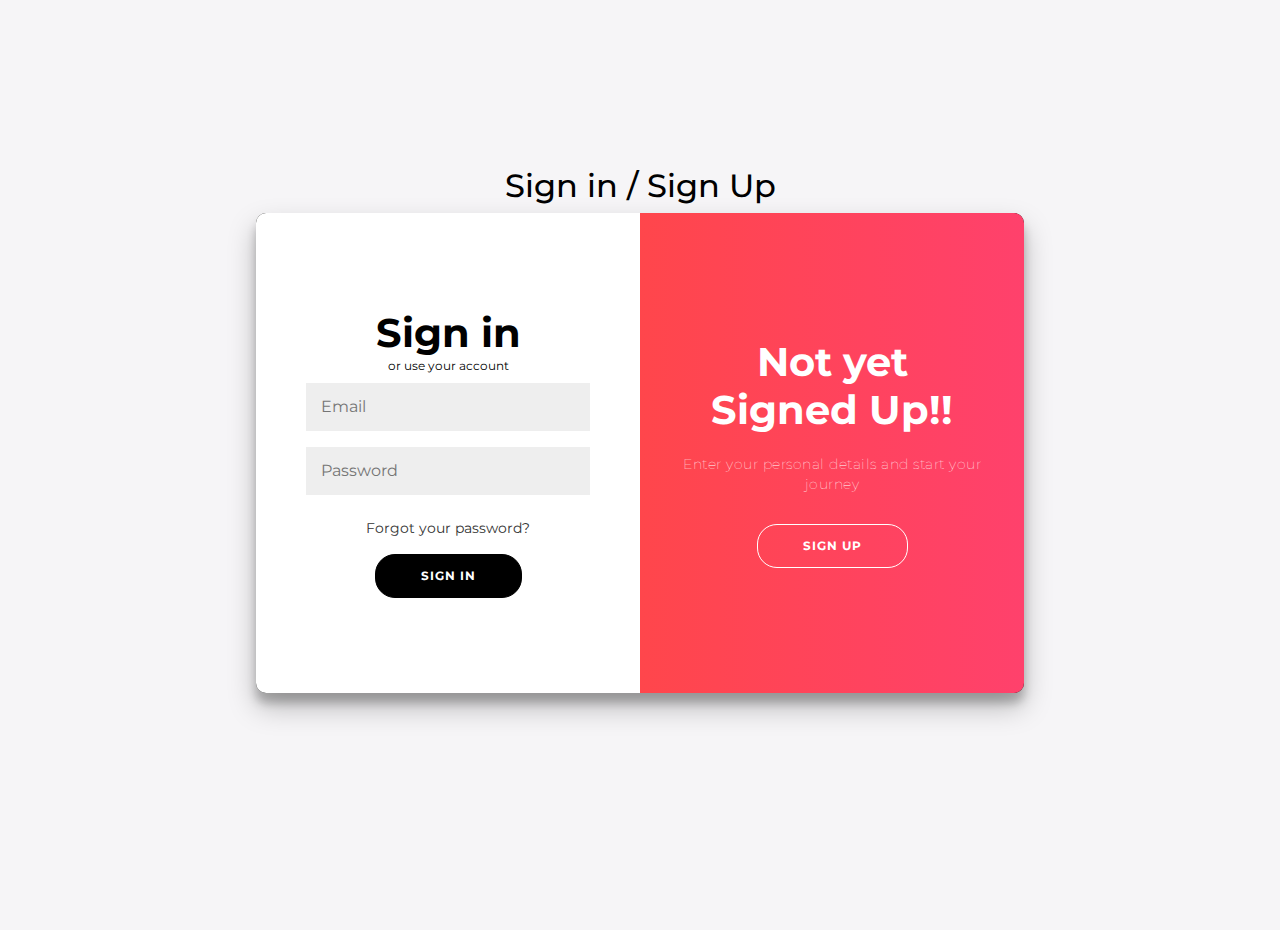
<file: login.html>
<!DOCTYPE html>
<html>

<head>
  <!-- Basic -->
  <meta charset="utf-8" />
  <meta http-equiv="X-UA-Compatible" content="IE=edge" />
  <!-- Mobile Metas -->
  <meta name="viewport" content="width=device-width, initial-scale=1, shrink-to-fit=no" />
  <!-- Site Metas -->
  <meta name="keywords" content="" />
  <meta name="description" content="" />
  <meta name="author" content="" />
  <link href="https://cdn.jsdelivr.net/npm/bootstrap@5.3.0-alpha1/dist/css/bootstrap.min.css" rel="stylesheet" integrity="sha384-GLhlTQ8iRABdZLl6O3oVMWSktQOp6b7In1Zl3/Jr59b6EGGoI1aFkw7cmDA6j6gD" crossorigin="anonymous">
  
  <title>Login</title>

  <!-- slider stylesheet -->
  <link rel="stylesheet" type="text/css"
    href="https://cdnjs.cloudflare.com/ajax/libs/OwlCarousel2/2.1.3/assets/owl.carousel.min.css" />

  <!-- bootstrap core css -->
  <link rel="stylesheet" type="text/css" href="css/bootstrap.css" />

  <!-- fonts style -->
  <link href="https://fonts.googleapis.com/css?family=Poppins:400,700&display=swap" rel="stylesheet" />
  <!-- Custom styles for this template -->
  <link href="css/style.css" rel="stylesheet" />
  <!-- responsive style -->
  <link href="css/responsive.css" rel="stylesheet" />
  <style>
    @import url('https://fonts.googleapis.com/css?family=Montserrat:400,800');

* {
box-sizing: border-box;
}

body {
background: #f6f5f7;
display: flex;
justify-content: center;
align-items: center;
flex-direction: column;
font-family: 'Montserrat', sans-serif;
height: 100vh;
margin: -20px 0 50px;
}

h1 {
font-weight: bold;
margin: 0;
}

h2 {
text-align: center;
}

p {
font-size: 14px;
font-weight: 100;
line-height: 20px;
letter-spacing: 0.5px;
margin: 20px 0 30px;
}

span {
font-size: 12px;
}

a {
color: #333;
font-size: 14px;
text-decoration: none;
margin: 15px 0;
}

button {
border-radius: 20px;
border: 1px solid black;
background-color: black;
color: #FFFFFF;
font-size: 12px;
font-weight: bold;
padding: 12px 45px;
letter-spacing: 1px;
text-transform: uppercase;
transition: transform 80ms ease-in;
}

button:active {
transform: scale(0.95);
}

button:focus {
outline: none;
}

button.ghost {
background-color: transparent;
border-color: #FFFFFF;
}

form {
background-color: #FFFFFF;
display: flex;
align-items: center;
justify-content: center;
flex-direction: column;
padding: 0 50px;
height: 100%;
text-align: center;
}

input {
background-color: #eee;
border: none;
padding: 12px 15px;
margin: 8px 0;
width: 100%;
}

.container {
background-color: black;
border-radius: 10px;
box-shadow: 0 14px 28px rgba(0,0,0,0.25), 
  0 10px 10px rgba(0,0,0,0.22);
position: relative;
overflow: hidden;
width: 768px;
max-width: 100%;
min-height: 480px;
}

.form-container {
position: absolute;
top: 0;
height: 100%;
transition: all 0.6s ease-in-out;
}

.sign-in-container {
left: 0;
width: 50%;
z-index: 2;
}

.container.right-panel-active .sign-in-container {
transform: translateX(100%);
}

.sign-up-container {
left: 0;
width: 50%;
opacity: 0;
z-index: 1;
}

.container.right-panel-active .sign-up-container {
transform: translateX(100%);
opacity: 1;
z-index: 5;
animation: show 0.6s;
}

@keyframes show {
0%, 49.99% {
opacity: 0;
z-index: 1;
}

50%, 100% {
opacity: 1;
z-index: 5;
}
}

.overlay-container {
position: absolute;
top: 0;
left: 50%;
width: 50%;
height: 100%;
overflow: hidden;
transition: transform 0.6s ease-in-out;
z-index: 100;
}

.container.right-panel-active .overlay-container{
transform: translateX(-100%);
}

.overlay {
background: #FF416C;
background: -webkit-linear-gradient(to right, #FF4B2B, #FF416C);
background: linear-gradient(to right, #FF4B2B, #FF416C);
background-repeat: no-repeat;
background-size: cover;
background-position: 0 0 ;
color: #FFFFFF;
position: relative;
left: -100%;
height: 100%;
width: 200%;
transform: translateX(0);
transition: transform 0.6s ease-in-out;
}

.container.right-panel-active .overlay {
transform: translateX(50%);
}

.overlay-panel {
position: absolute;
display: flex;
align-items: center;
justify-content: center;
flex-direction: column;
padding: 0 40px;
text-align: center;
top: 0;
height: 100%;
width: 50%;
transform: translateX(0);
transition: transform 0.6s ease-in-out;
}

.overlay-left {
transform: translateX(-20%);
}

.container.right-panel-active .overlay-left {
transform: translateX(0);
}

.overlay-right {
right: 0;
transform: translateX(0);
}

.container.right-panel-active .overlay-right {
transform: translateX(20%);
}

.social-container {
margin: 20px 0;
}

.social-container a {
border: 1px solid #DDDDDD;
border-radius: 50%;
display: inline-flex;
justify-content: center;
align-items: center;
margin: 0 5px;
height: 40px;
width: 40px;
}
</style>
</head>

<body>
  <h2>Sign in / Sign Up</h2>
<div class="container" id="container">
	<div class="form-container sign-up-container">
		<form name="myforms" action="index.html">
			<h1>Create Account</h1>
			<!-- <div class="social-container">
				<a href="#" class="social"><i class="fab fa-facebook-f"></i></a>
				<a href="#" class="social"><i class="fab fa-google-plus-g"></i></a>
				<a href="#" class="social"><i class="fab fa-linkedin-in"></i></a>
			</div> -->
			<span>or use your email for registration</span>
			<input type="text" placeholder="Name" id="name"/>
			<input type="email" placeholder="Email" id="userid"/>
			<input type="password" placeholder="Password" id="password"/>
            <button value="Login" onclick="validateform()">Sign Up</button>
		</form>
	</div>
	<div class="form-container sign-in-container">
		<form name="myforms1" action="index.html">
			<h1>Sign in</h1>
			<span>or use your account</span>
			<input type="email" placeholder="Email" id="user" />
			<input type="password" placeholder="Password" id="pass" />
			<a href="#">Forgot your password?</a>
			<button value="Sign In" onclick="validateform1()">Sign In</button>
		</form>
	</div>
	<div class="overlay-container">
		<div class="overlay">
			<div class="overlay-panel overlay-left">
				<h1>Welcome Back!</h1>
				<p>To keep connected with us please login with your personal info</p>
				<button class="ghost" id="signIn">Sign In</button>
			</div>
			<div class="overlay-panel overlay-right">
				<h1>Not yet Signed Up!!</h1>
				<p>Enter your personal details and start your journey</p>
				<button class="ghost" id="signUp">Sign Up</button>
			</div>
		</div>
	</div>
</div>

  <script type="text/javascript" src="js/jquery-3.4.1.min.js"></script>
  <script type="text/javascript" src="js/bootstrap.js"></script>

  <script>
    const signUpButton = document.getElementById('signUp');
const signInButton = document.getElementById('signIn');
const container = document.getElementById('container');

signUpButton.addEventListener('click', () => {
	container.classList.add("right-panel-active");
});

signInButton.addEventListener('click', () => {
	container.classList.remove("right-panel-active");
});  </script>
  <!-- end google map js -->
</body>

</html>
</file>
<file: css/style.css>
body {
  font-family: 'Poppins', sans-serif;
  color: #000000;
  background-color: #ffffff;
}

.layout_padding {
  padding: 75px 0;
}

.layout_padding2 {
  padding: 45px 0;
}

.layout_padding2-top {
  padding-top: 45px;
}


.layout_padding2-bottom {
  padding-bottom: 45px;
}

.layout_padding-top {
  padding-top: 75px;
}

.layout_padding-bottom {
  padding-bottom: 75px;
}


.custom_dark-btn,
.custom_orange-btn {
  display: inline-block;
  padding: 10px 0;
  text-align: center;
  width: 145px;
  outline: none;
  border: 1px solid transparent;
}

.custom_dark-btn {
  background-color: transparent;
  color: black;
  border: 1px solid #000000;
}

.custom_dark-btn:hover {
  border: 1px solid #000000;
  color: white;
  background-color: black;
}


.custom_orange-btn {
  background-color: #fc5d35;
  
}

.custom_orange-btn:hover {
  border: 1px solid #fc5d35;
  color: #fc5d35;
  background-color: transparent;
}

.custom_heading {
  text-align: center;
  font-weight: bold;
}

.custom_heading-text {
  text-align: center;
}


/*header section*/
.hero_area {
  height: 98vh;
  background-color: #f7f7f7;
}

.hero_area.sub_pages {
  height: auto;
}

.header_section {}

.header_section .container-fluid {
  padding-right: 25px;
  padding-left: 25px;
}

.header_section .nav_container {
  margin: 0 auto;
}

.custom_nav-container.navbar-expand-lg .navbar-nav .nav-link {
  padding: 10px 30px;
  color: #343434;
  text-align: center
}

a,
a:hover,
a:focus {
  text-decoration: none;
}

a:hover,
a:focus {
  color: initial;
}

.btn,
.btn:focus {
  outline: none !important;
  box-shadow: none;
}



.navbar-brand,
.navbar-brand:hover {
  font-weight: bold;
  font-size: 24px;
  color: #fafcfd;
}

.custom_nav-container .nav_search-btn {
  background-image: url(../images/search-icon.png);

  background-size: 22px;
  background-repeat: no-repeat;
  background-position-y: 7px;
  width: 35px;
  height: 35px;
  padding: 0;
  border: none;
}

.navbar-brand {
  display: flex;
  align-items: center;
}

.navbar-brand img {
  width: 45px;
  margin-right: 5px;
}

.navbar-brand span {
  font-size: 20px;
  font-weight: 700;
  color: #2e2e2d;
  margin-top: 5px;
}

.custom_nav-container {
  z-index: 99999;
  padding: 15px 0;
}

.custom_nav-container .navbar-toggler {
  outline: none;
}

.custom_nav-container .navbar-toggler .navbar-toggler-icon {
  background-image: url(../images/menu.png);
  background-size: 55px;
}

.quote_btn-container a {
  display: inline-block;
  padding: 5px 15px;
  background-color: #fc5d35;
  color: #f7f7f7;
  font-size: 14px;
  text-transform: uppercase;
}

/*end header section*/

/* slider section */
.slider_section {
  padding-top: 8%;
}

.slider_item-box {
  width: 100%;
  height: 100%;
}

.slider_item-box .container {
  height: 100%;
}

.slider_img-box {
  width: 85%;
  margin: 0 auto;
}

.slider_img-box img {
  width: 100%;
}

.slider_item-container {
  display: flex;
  align-items: center;
  width: 100%;
  height: 100%;
  background-repeat: no-repeat;
}

.slider_item-container .slider_item-detail {}

.slider_item-detail h1 {
  font-weight: 700;
  font-size: 60px;
  width: 95%;
}

.slider_item-detail p {
  margin: 45px 0;
}

.slider_call-btn {
  display: inline-block;
  padding: 8px 20px;
  background-color: #edb040;
  color: #fefdfd;
  border-radius: 20px;
}

.slider_section #carouselExampleControls,
.carousel-inner,
.carousel-item {
  height: 100%;
}

.slider_section .custom_carousel-control {
  position: absolute;
  top: 50%;
  left: 2%;
  width: 105px;
  transform: translateY(-50%);
}

.slider_section .custom_carousel-control .carousel-control-prev,
.slider_section .custom_carousel-control .carousel-control-next {
  margin: 10px 0;
  position: relative;
  width: 45px;
  height: 45px;
  border: none;
  opacity: 1;
  background-repeat: no-repeat;
  background-size: 12px;
  background-position: center;
}

.slider_section .custom_carousel-control .carousel-control-prev {
  background-image: url(../images/prev.png);
  background-color: #fc5d35;
}

.slider_section .custom_carousel-control .carousel-control-next {
  background-image: url(../images/next.png);
  background-color: #000000;
}

/* end slider section */


/* service section */
.service_section .card .card-img-top {
  width: 50px;
  margin: 55px auto 5px auto;
}

.service_section .card {
  text-align: center;
  box-sizing: border-box;
  position: relative;
}

.service_section .card .card-title {
  color: #fc5d35;

}

.service_section .card::after {
  content: "";
  position: absolute;
  width: 100%;
  height: 7px;
  background-color: transparent;
}

.service_section .card:hover {
  cursor: pointer;
  border: none;
  border-radius: 0;
  -webkit-box-shadow: 0px 1px 4px 0px rgba(0, 0, 0, 0.2);
  -moz-box-shadow: 0px 1px 4px 0px rgba(0, 0, 0, 0.2);
  box-shadow: 0px 1px 4px 0px rgba(0, 0, 0, 0.2);

}

.service_section .card:hover::after {
  background-color: #fc5d35;
}

/* end service section */
/* cards*/
.products .product-slider{
  padding: 1rem;
}

.products.product-slider:first-child{
  margin-bottom: 2rem;
}
.products.product-slider.box{
  background: #fff;
  border-radius: .5rem;
  text-align: center;
  padding: 3rem 2rem;
  outline-offset: -1rem;
  outline: var(--outline);
  box-shadow: var(--box-shadow);
  transition: .2s linear;
}




/* tasty section */

.tasty_section {
  width: 100%;
  height: 500px;
  background-image: url(../images/tasty-image.png);
  background-repeat: no-repeat;
  background-size: cover;
  display: flex;
  justify-content: center;
  align-items: center;

}

.tasty_section h2 {
  font-size: 125px;
  text-align: center;
  font-weight: bold;
  color: #ffffff;
  text-transform: uppercase;
}

/* end tasty section */

/* client section */
.client_container {
  display: flex;
  flex-direction: column;
  justify-content: center;
  align-items: center;
}

.client_img-box {
  width: 350px;
}

.client_img-box img {
  width: 100%
}

.client_container h3 {
  text-align: center;
  margin-bottom: 25px;
}


.client_section .custom_carousel-control {
  position: absolute;
  top: 100%;
  left: 50%;
  width: 105px;
  transform: translateX(-50%);
}

.client_section .custom_carousel-control .carousel-control-prev,
.client_section .custom_carousel-control .carousel-control-next {
  width: 45px;
  height: 45px;
  border: none;
  border-radius: 100%;
  opacity: 1;
  background-repeat: no-repeat;
  background-size: 12px;
  background-position: center;
  background-color: #292727;
}

.client_section .custom_carousel-control .carousel-control-prev:hover,
.client_section .custom_carousel-control .carousel-control-next:hover {
  background-color: #fc5d35;
}

.client_section .custom_carousel-control .carousel-control-prev {
  background-image: url(../images/prev.png);
}

.client_section .custom_carousel-control .carousel-control-next {
  background-image: url(../images/next.png);
}

/* end client section */

/* contact section */

.contact_section {
  background-image: url(../images/orange-dish.png);
  background-repeat: no-repeat;
  background-size: 215px;
  background-position: right center;
}

.contact_section input {
  border: none;
  outline: none;
  border-bottom: .8px solid #252525;
  width: 90%;
  margin: 10px 0;
}

.contact_form-container {
  padding: 15px 0 15px 0;

}

.contact_form-container button {
  border: none;
  background-color: #fc5d35;
  color: #fff;
  padding: 8px 40px;
  text-transform: uppercase;
  font-size: 14px;
}


/* contact section */

/* map section */
.map_section {
  height: 500px;
}


/* end map section */

/* info section */
.info_section ul {
  padding: 0;
}

.info_section ul li {
  list-style-type: none;
  margin: 3px 0;

}

.info_section h5 {
  margin-bottom: 12px;
  font-size: 22px;
}

.info_section .social-box {
  margin: 25px 0;
}

.info_section .social-box img {
  width: 35px;
  margin-right: 5px;
}

.info_section .form_container input {
  width: 225px;
  height: 30px;
}

.info_section .form_container button {
  background-color: #fc5d35;
  border: none;
  outline: none;
  color: #fff;
  padding: 5px 30px;
  margin-top: 15px;
  font-size: 15px;
}

/* end info section */


/* footer section*/

.footer_section {
  background-color: #efeded;
  padding: 20px 0;
  font-family: "Roboto", sans-serif;
}

.footer_section p {
  color: #191818;
  margin: 0;
  text-align: center;
}

.footer_section a {
  color: #191818;
}

/* end footer section*/
/* 
products cards css */
.wrapper2{
  display:flex;
  flex-flow:row wrap;
  
}
.productcard{
     
     height:450px;
     width:250px;
     margin:10px;
     box-sizing:border-box;
     position:relative;
}
.productcard img{
      
      width:250px;
      height:250px;
}
.discount{
 position:absolute;
 top:10px;
 left:10px;
 background:black;
 color:white;
 width:10;
 font-size:12px;
 padding:5px;
 opacity:0.8;
}
.description{
 background:#FFFFFF;
}
.fa-heart-o{
     float:right;
     font-size:12px;
}
.fa-heart-o:hover{
    color:red;
}
.color{
 list-style:none;
 display:flex;
 padding:2px;

}
.color li{
 padding:2px;
}
</file>
<file: css/responsive.css>
@media (max-width: 1120px) {
    .hero_area {
        height: auto;
    }

    .slider_section {
        padding: 50px 0;

    }
}

@media (max-width: 992px) {
    .custom_nav-container .nav_search-btn {
        background-position: center;
    }

    .service_section .card-deck {

        flex-direction: column;

    }

    .service_section .card-deck .card {
        margin-bottom: 25px;
    }
}

@media (max-width: 768px) {

    .slider_img-box {

        width: 85%;
        margin: 65px auto;

    }

    .slider_section .custom_carousel-control {

        position: absolute;
        top: 100%;
        left: 50%;
        width: 105px;
        transform: translate(-50%, -50%);
        display: flex;
        justify-content: space-between;

    }

    .fruit_section .fruit_detail-box {

        margin-bottom: 40px;
        text-align: center;

    }

    .fruit_detail-box>div {

        display: flex;
        justify-content: center;

    }

    .contact_section {
        background-size: 105px;
    }

    .contact_section input {

        background-color: transparent;

    }

    .info_section .col-md-3 {
        text-align: center;
    }

    .info_section .col-md-3:not(:nth-last-child(1)) {

        margin-bottom: 35px;
    }

    .tasty_section h2 {

        font-size: 80px;
    }
}

@media (max-width: 576px) {
    .slider_item-container .slider_item-detail {

        text-align: center;

    }

    .slider_item-container .slider_item-detail .d-flex {

        justify-content: center;

    }
}

@media (max-width: 480px) {}

@media (max-width: 400px) {}

@media (max-width: 360px) {}

@media (min-width: 1200px) {
    .container {
        max-width: 1170px;
    }

}
</file>
